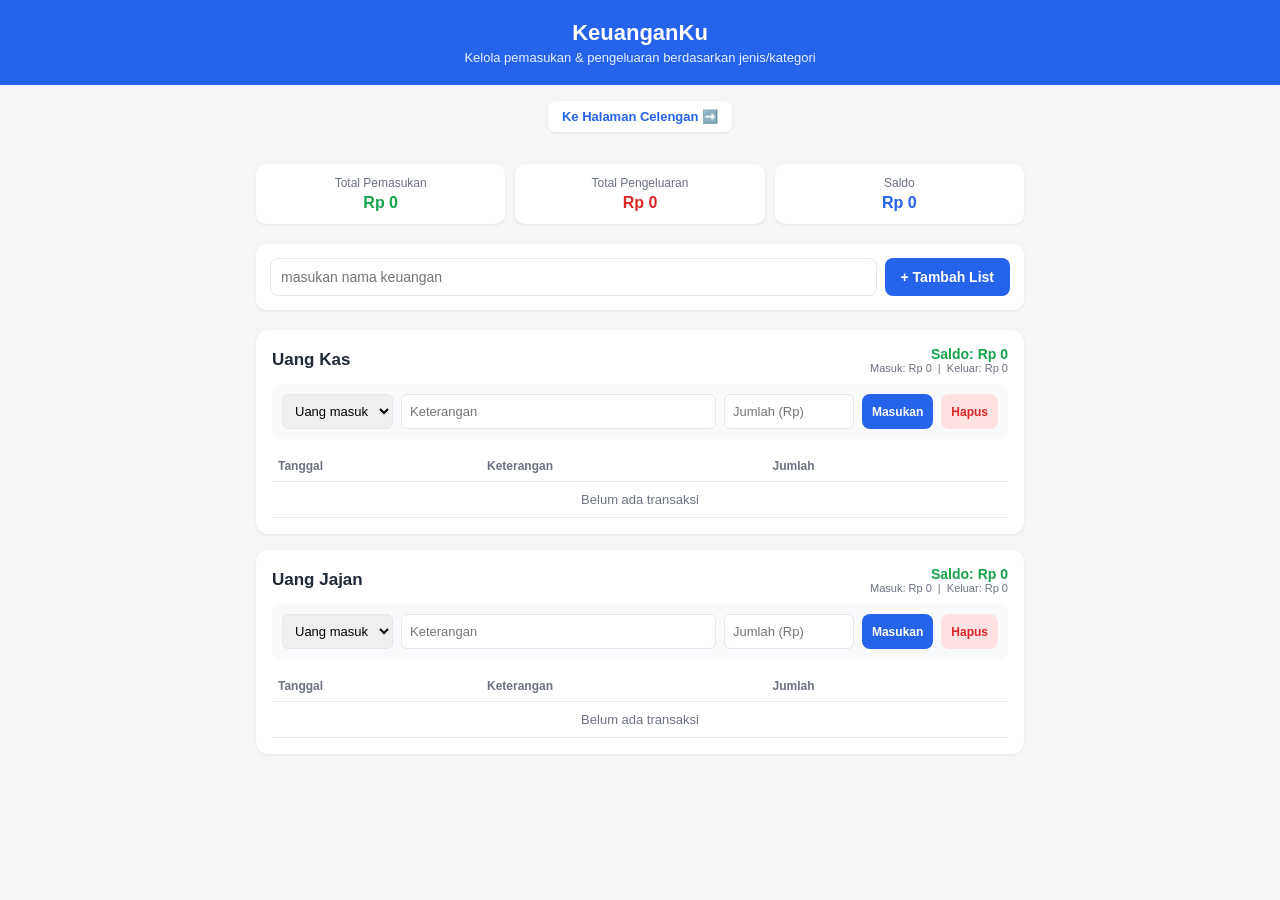
<file: index.html>
<!DOCTYPE html>
<html lang="id">
<head>
  <meta charset="UTF-8">
  <meta name="viewport" content="width=device-width, initial-scale=1.0">
  <title>Aplikasi Pencatatan Keuangan</title>
  <link rel="stylesheet" href="style.css">
</head>
<body>
  
  <header>
    <h1>KeuanganKu</h1>
    <p>Kelola pemasukan &amp; pengeluaran berdasarkan jenis/kategori</p>
  </header>
  
  <div class="nav-bar" style="text-align: center;">
    <a href="celengan.html" class="nav-link">Ke Halaman Celengan ➡️</a>
  </div>
  
<div class="container">
  
  <div class="summary">
    <div class="box">
      <div class="label">Total Pemasukan</div>
      <div class="value green" id="totalMasuk">Rp 0</div>
    </div>
    <div class="box">
      <div class="label">Total Pengeluaran</div>
      <div class="value red" id="totalKeluar">Rp 0</div>
    </div>
    <div class="box">
      <div class="label">Saldo</div>
      <div class="value blue" id="totalSaldo">Rp 0</div>
    </div>
  </div>
  
  <div class="add-category">
    <input type="text" id="newCategoryName" placeholder="masukan nama keuangan">
    <button class="btn-primary" onclick="tambahKategori()">+ Tambah List</button>
  </div>
  
  <div id="categoryList"></div>
  
</div>

<script src="script.js"></script>
</body>
</html>
</file>
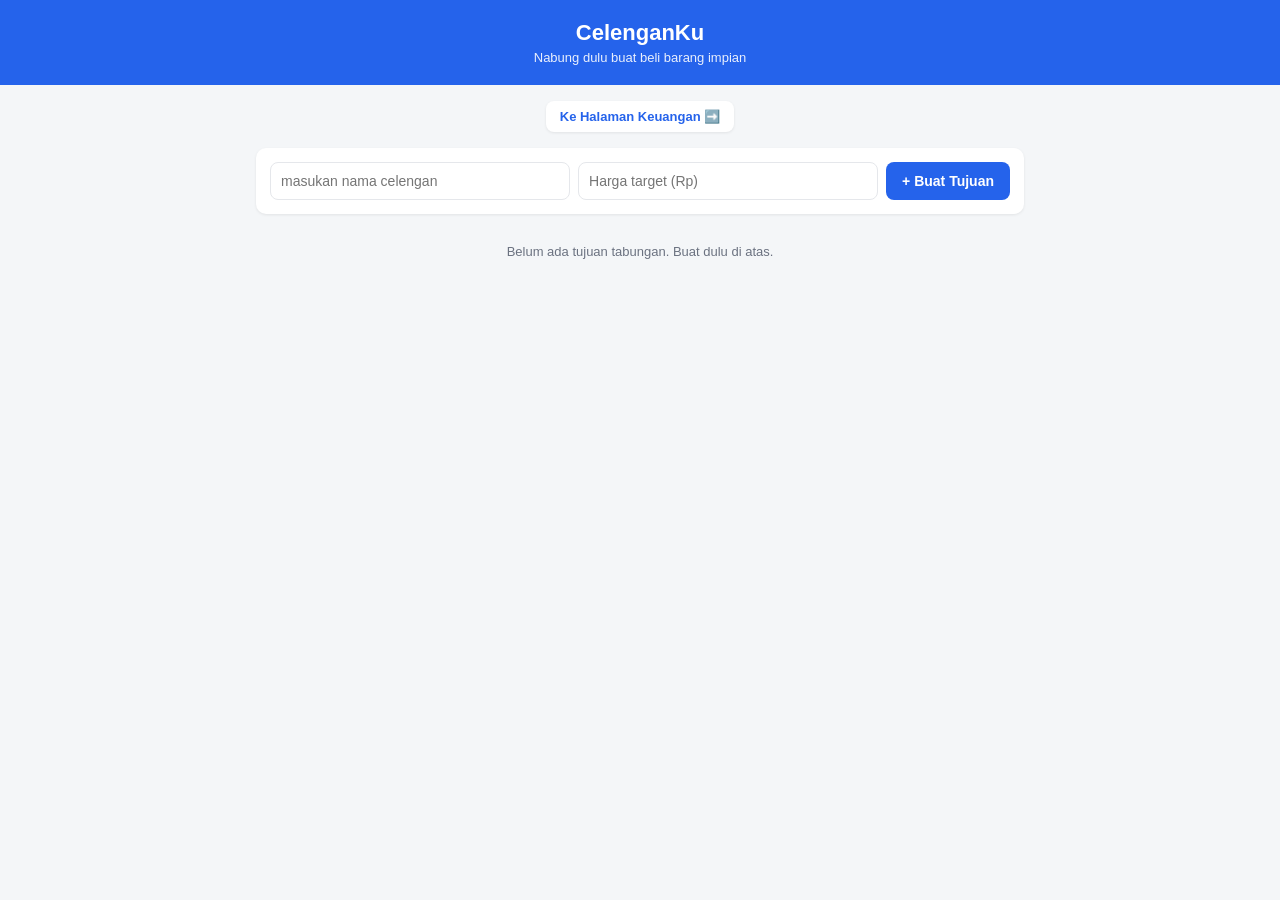
<file: celengan.html>
<!DOCTYPE html>
<html lang="id">
<head>
<meta charset="UTF-8">
<meta name="viewport" content="width=device-width, initial-scale=1.0">
<title>Celengan - Tabungan Beli Barang</title>
<link rel="stylesheet" href="celengan.css">
</head>
<body>

<header>
  <h1>CelenganKu</h1>
  <p>Nabung dulu buat beli barang impian</p>
</header>

<div class="container">

  <div class="nav-bar">
    <a href="index.html" class="nav-link">Ke Halaman Keuangan ➡️</a>
  </div>

  <div class="add-category">
    <input type="text" id="namaBarang" placeholder="masukan nama celengan">
    <input type="number" id="hargaTarget" placeholder="Harga target (Rp)">
    <button class="btn-primary" onclick="tambahCelengan()">+ Buat Tujuan</button>
  </div>

  <div id="statusMsg" style="text-align:center; font-size:12px; color:#6b7280; margin-bottom:10px;"></div>

  <div id="celenganList"></div>

</div>

<script src="celengan.js"></script>
</body>
</html>
</file>
<file: style.css>
:root {
  --bg: #f4f6f8;
  --card: #ffffff;
  --primary: #2563eb;
  --primary-dark: #1d4ed8;
  --green: #16a34a;
  --red: #dc2626;
  --text: #1f2937;
  --muted: #6b7280;
  --border: #e5e7eb;
}

* { box-sizing: border-box; }

body {
  margin: 0;
  font-family: 'Segoe UI', Arial, sans-serif;
  background: var(--bg);
  color: var(--text);
  padding-bottom: 60px;
}

header {
  background: var(--primary);
  color: white;
  padding: 20px 16px;
  text-align: center;
}
header h1 { margin: 0; font-size: 22px; }
header p { margin: 4px 0 0; font-size: 13px; opacity: 0.9; }

.container {
  max-width: 800px;
  margin: 0 auto;
  padding: 16px;
}

/* Ringkasan total */
.summary {
  display: grid;
  grid-template-columns: repeat(3, 1fr);
  gap: 10px;
  margin-bottom: 20px;
}
.summary .box {
  background: var(--card);
  border-radius: 10px;
  padding: 12px;
  text-align: center;
  box-shadow: 0 1px 3px rgba(0,0,0,0.08);
}
.summary .box .label { font-size: 12px; color: var(--muted); }
.summary .box .value { font-size: 16px; font-weight: 700; margin-top: 4px; }
.value.green { color: var(--green); }
.value.red { color: var(--red); }
.value.blue { color: var(--primary); }

/* Form tambah kategori */
.add-category {
  background: var(--card);
  border-radius: 10px;
  padding: 14px;
  display: flex;
  gap: 8px;
  margin-bottom: 20px;
  box-shadow: 0 1px 3px rgba(0,0,0,0.08);
}
.add-category input {
  flex: 1;
  padding: 10px;
  border: 1px solid var(--border);
  border-radius: 8px;
  font-size: 14px;
}

button {
  cursor: pointer;
  border: none;
  border-radius: 8px;
  padding: 10px 16px;
  font-size: 14px;
  font-weight: 600;
}

button:hover{
    transform: scale(1.05);     
}

.nav-bar {
  margin: 16px;
  text-align: center;
}

.nav-link {
  display: inline-block;
  background: var(--card);
  color: var(--primary);
  text-decoration: none;
  font-weight: 600;
  font-size: 13px;
  padding: 8px 14px;
  border-radius: 8px;
  box-shadow: 0 1px 3px rgba(0,0,0,0.08);
}

nav:hover {
  background: #eff6ff;
}

@keyframes fadein {
  from { opacity: 0; transform: translateY(20px);}
  to { opacity: 1; transform: translateY(0);}
}

.btn-primary { background: var(--primary); color: white; }
.btn-primary:hover { background: var(--primary-dark); }
.btn-danger { background: #fee2e2; color: var(--red); }
.btn-small { padding: 6px 10px; font-size: 12px; }

/* Kartu tiap kategori */
.category-card {
  background: var(--card);
  border-radius: 12px;
  padding: 16px;
  margin-bottom: 16px;
  box-shadow: 0 1px 3px rgba(0,0,0,0.08);
}
.category-card .cat-header {
  display: flex;
  justify-content: space-between;
  align-items: center;
  margin-bottom: 10px;
}
.category-card .cat-header h2 {
  font-size: 17px;
  margin: 0;
}
.cat-total {
  font-size: 14px;
  font-weight: 700;
}

/* Form transaksi */
.txn-form {
  display: flex;
  flex-wrap: wrap;
  gap: 8px;
  margin-bottom: 12px;
  background: #f9fafb;
  padding: 10px;
  border-radius: 8px;
}
.txn-form select,
.txn-form input {
  padding: 8px;
  border: 1px solid var(--border);
  border-radius: 6px;
  font-size: 13px;
}
.txn-form input[type="text"] { flex: 1; min-width: 100px; }
.txn-form input[type="number"] { width: 130px; }

/* Tabel transaksi */
table {
  width: 100%;
  border-collapse: collapse;
  font-size: 13px;
}
th, td {
  text-align: left;
  padding: 8px 6px;
  border-bottom: 1px solid var(--border);
}
th { color: var(--muted); font-weight: 600; font-size: 12px; }
.amount-in { color: var(--green); font-weight: 600; }
.amount-out { color: var(--red); font-weight: 600; }
.empty-msg { color: var(--muted); font-size: 13px; text-align: center; padding: 10px 0; }
.del-txn { background: none; color: var(--muted); padding: 2px 6px; font-size: 14px; }
.del-txn:hover { color: var(--red); }
</file>
<file: celengan.css>
:root {
  --bg: #f4f6f8;
  --card: #ffffff;
  --primary: #2563eb;
  --primary-dark: #1d4ed8;
  --green: #16a34a;
  --red: #dc2626;
  --text: #1f2937;
  --muted: #6b7280;
  --border: #e5e7eb;
}

* { box-sizing: border-box; }

body {
  margin: 0;
  font-family: 'Segoe UI', Arial, sans-serif;
  background: var(--bg);
  color: var(--text);
  padding-bottom: 60px;
}

header {
  background: var(--primary);
  color: white;
  padding: 20px 16px;
  text-align: center;
}
header h1 { margin: 0; font-size: 22px; }
header p { margin: 4px 0 0; font-size: 13px; opacity: 0.9; }

.container {
  max-width: 800px;
  margin: 0 auto;
  padding: 16px;
}

/* Navigasi antar halaman */
.nav-bar {
  margin-bottom: 16px;
  text-align: center;
}
.nav-link {
  display: inline-block;
  background: var(--card);
  color: var(--primary);
  text-decoration: none;
  font-weight: 600;
  font-size: 13px;
  padding: 8px 14px;
  border-radius: 8px;
  box-shadow: 0 1px 3px rgba(0,0,0,0.08);
}
.nav-link:hover { background: #eff6ff; }

/* Form tambah tujuan tabungan */
.add-category {
  background: var(--card);
  border-radius: 10px;
  padding: 14px;
  display: flex;
  flex-wrap: wrap;
  gap: 8px;
  margin-bottom: 20px;
  box-shadow: 0 1px 3px rgba(0,0,0,0.08);
}
.add-category input {
  flex: 1;
  min-width: 140px;
  padding: 10px;
  border: 1px solid var(--border);
  border-radius: 8px;
  font-size: 14px;
}

button {
  cursor: pointer;
  border: none;
  border-radius: 8px;
  padding: 10px 16px;
  font-size: 14px;
  font-weight: 600;
}
.btn-primary { background: var(--primary); color: white; }
.btn-primary:hover { background: var(--primary-dark); }
.btn-danger { background: #fee2e2; color: var(--red); }
.btn-small { padding: 6px 10px; font-size: 12px; }

/* Kartu tiap tujuan tabungan */
.category-card {
  background: var(--card);
  border-radius: 12px;
  padding: 16px;
  margin-bottom: 16px;
  box-shadow: 0 1px 3px rgba(0,0,0,0.08);
}
.category-card .cat-header {
  display: flex;
  justify-content: space-between;
  align-items: center;
  margin-bottom: 10px;
}
.category-card .cat-header h2 {
  font-size: 17px;
  margin: 0;
}

/* Progress bar */
.progress-info {
  display: flex;
  justify-content: space-between;
  font-size: 13px;
  margin-bottom: 4px;
  color: var(--text);
}
.progress-bar {
  width: 100%;
  height: 10px;
  background: #e5e7eb;
  border-radius: 999px;
  overflow: hidden;
  margin-bottom: 8px;
}
.progress-fill {
  height: 100%;
  border-radius: 999px;
  transition: width 0.3s ease;
}

/* Form nabung */
.txn-form {
  display: flex;
  flex-wrap: wrap;
  gap: 8px;
  margin-bottom: 12px;
  background: #f9fafb;
  padding: 10px;
  border-radius: 8px;
}
.txn-form select,
.txn-form input {
  padding: 8px;
  border: 1px solid var(--border);
  border-radius: 6px;
  font-size: 13px;
}
.txn-form input[type="number"] { width: 130px; }

/* Tabel riwayat */
table {
  width: 100%;
  border-collapse: collapse;
  font-size: 13px;
}
th, td {
  text-align: left;
  padding: 8px 6px;
  border-bottom: 1px solid var(--border);
}
th { color: var(--muted); font-weight: 600; font-size: 12px; }
.amount-in { color: var(--green); font-weight: 600; }
.amount-out { color: var(--red); font-weight: 600; }
.empty-msg { color: var(--muted); font-size: 13px; text-align: center; padding: 10px 0; }

details summary::-webkit-details-marker { color: var(--muted); }
details summary { margin-top: 6px; }
</file>
